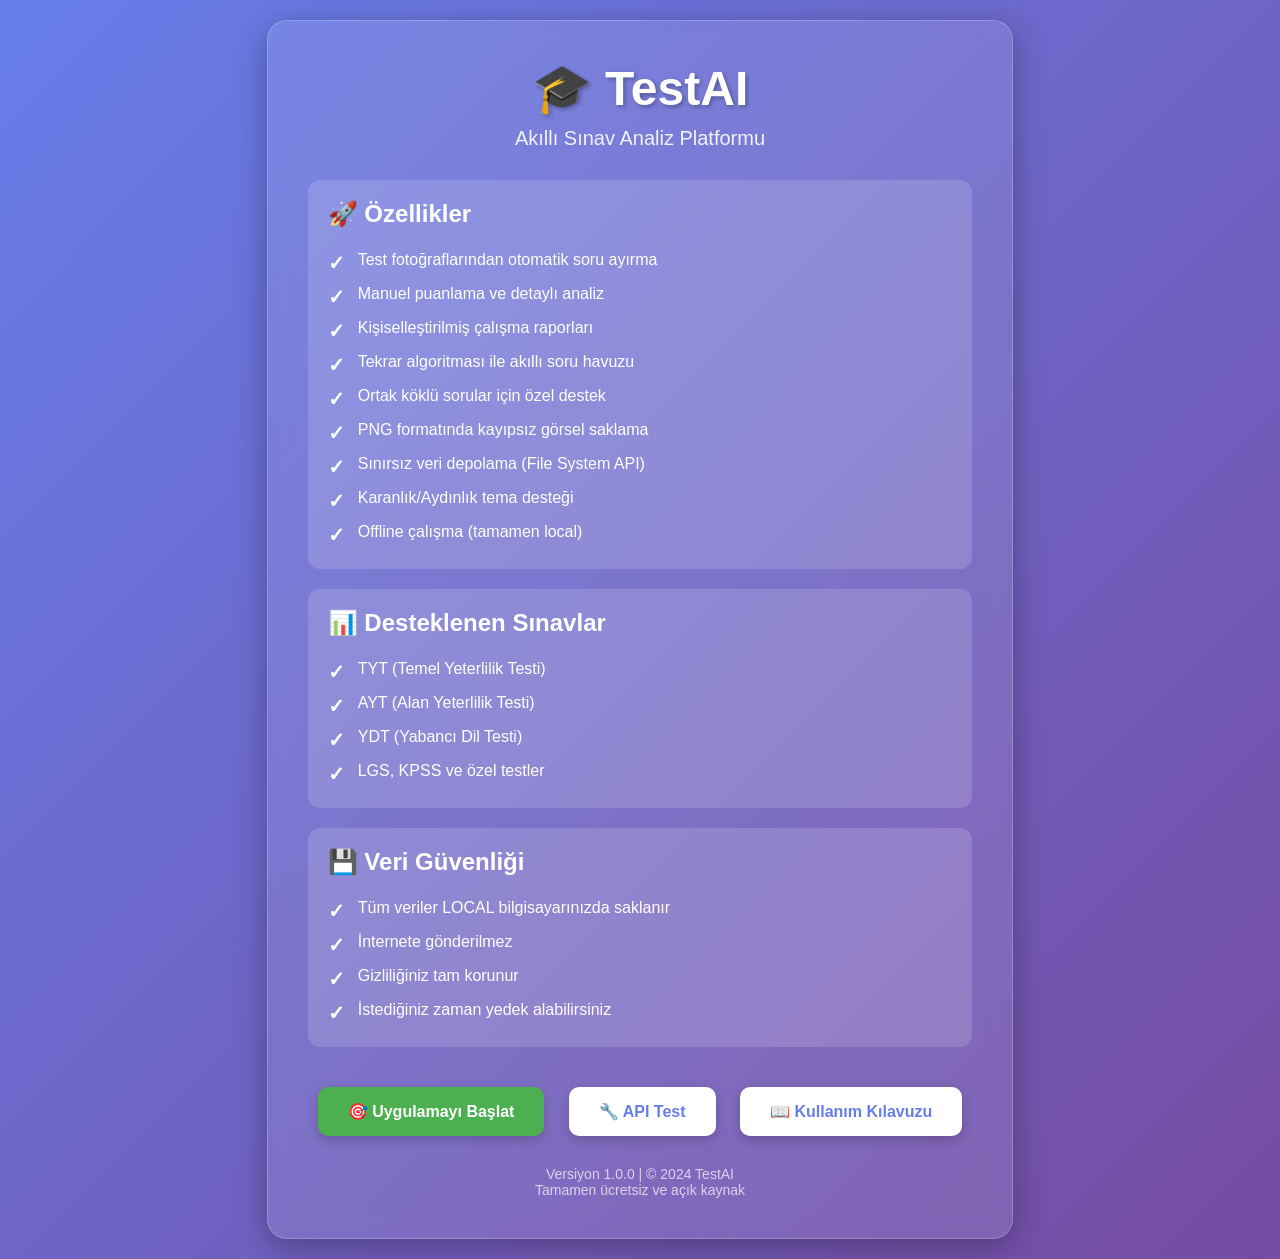
<file: belgeler/TestAI_Hakkinda.html>
<!DOCTYPE html>
<html lang="tr">
<head>
    <meta charset="UTF-8">
    <meta name="viewport" content="width=device-width, initial-scale=1.0">
    <title>TestAI Hakkında</title>
    <style>
        * { margin: 0; padding: 0; box-sizing: border-box; }
        body {
            font-family: 'Segoe UI', Tahoma, Geneva, Verdana, sans-serif;
            background: linear-gradient(135deg, #667eea 0%, #764ba2 100%);
            min-height: 100vh;
            display: flex;
            align-items: center;
            justify-content: center;
            color: white;
            padding: 20px;
        }
        .container {
            max-width: 800px;
            background: rgba(255, 255, 255, 0.1);
            backdrop-filter: blur(10px);
            border-radius: 20px;
            padding: 40px;
            box-shadow: 0 8px 32px rgba(0, 0, 0, 0.3);
            border: 1px solid rgba(255, 255, 255, 0.2);
        }
        h1 {
            font-size: 48px;
            margin-bottom: 10px;
            text-align: center;
            text-shadow: 2px 2px 4px rgba(0, 0, 0, 0.3);
        }
        .subtitle {
            text-align: center;
            font-size: 20px;
            margin-bottom: 30px;
            opacity: 0.9;
        }
        .section {
            background: rgba(255, 255, 255, 0.15);
            padding: 20px;
            border-radius: 12px;
            margin: 20px 0;
        }
        h2 {
            margin-bottom: 15px;
            font-size: 24px;
        }
        ul {
            list-style: none;
            padding-left: 0;
        }
        li {
            padding: 8px 0;
            padding-left: 30px;
            position: relative;
        }
        li:before {
            content: "✓";
            position: absolute;
            left: 0;
            font-weight: bold;
            font-size: 20px;
        }
        .button {
            display: inline-block;
            background: white;
            color: #667eea;
            padding: 15px 30px;
            border-radius: 10px;
            text-decoration: none;
            font-weight: bold;
            margin: 10px;
            transition: transform 0.2s;
            box-shadow: 0 4px 12px rgba(0, 0, 0, 0.2);
        }
        .button:hover {
            transform: translateY(-2px);
            box-shadow: 0 6px 16px rgba(0, 0, 0, 0.3);
        }
        .button-primary {
            background: #4CAF50;
            color: white;
        }
        .buttons {
            text-align: center;
            margin-top: 30px;
        }
        .version {
            text-align: center;
            margin-top: 20px;
            opacity: 0.7;
            font-size: 14px;
        }
    </style>
</head>
<body>
    <div class="container">
        <h1>🎓 TestAI</h1>
        <div class="subtitle">Akıllı Sınav Analiz Platformu</div>
        
        <div class="section">
            <h2>🚀 Özellikler</h2>
            <ul>
                <li>Test fotoğraflarından otomatik soru ayırma</li>
                <li>Manuel puanlama ve detaylı analiz</li>
                <li>Kişiselleştirilmiş çalışma raporları</li>
                <li>Tekrar algoritması ile akıllı soru havuzu</li>
                <li>Ortak köklü sorular için özel destek</li>
                <li>PNG formatında kayıpsız görsel saklama</li>
                <li>Sınırsız veri depolama (File System API)</li>
                <li>Karanlık/Aydınlık tema desteği</li>
                <li>Offline çalışma (tamamen local)</li>
            </ul>
        </div>
        
        <div class="section">
            <h2>📊 Desteklenen Sınavlar</h2>
            <ul>
                <li>TYT (Temel Yeterlilik Testi)</li>
                <li>AYT (Alan Yeterlilik Testi)</li>
                <li>YDT (Yabancı Dil Testi)</li>
                <li>LGS, KPSS ve özel testler</li>
            </ul>
        </div>
        
        <div class="section">
            <h2>💾 Veri Güvenliği</h2>
            <ul>
                <li>Tüm veriler LOCAL bilgisayarınızda saklanır</li>
                <li>İnternete gönderilmez</li>
                <li>Gizliliğiniz tam korunur</li>
                <li>İstediğiniz zaman yedek alabilirsiniz</li>
            </ul>
        </div>
        
        <div class="buttons">
            <a href="index.html" class="button button-primary">🎯 Uygulamayı Başlat</a>
            <a href="TEST_API.html" class="button">🔧 API Test</a>
            <a href="NASIL_KULLANILIR.txt" class="button">📖 Kullanım Kılavuzu</a>
        </div>
        
        <div class="version">
            Versiyon 1.0.0 | © 2024 TestAI<br>
            Tamamen ücretsiz ve açık kaynak
        </div>
    </div>
</body>
</html>
</file>
